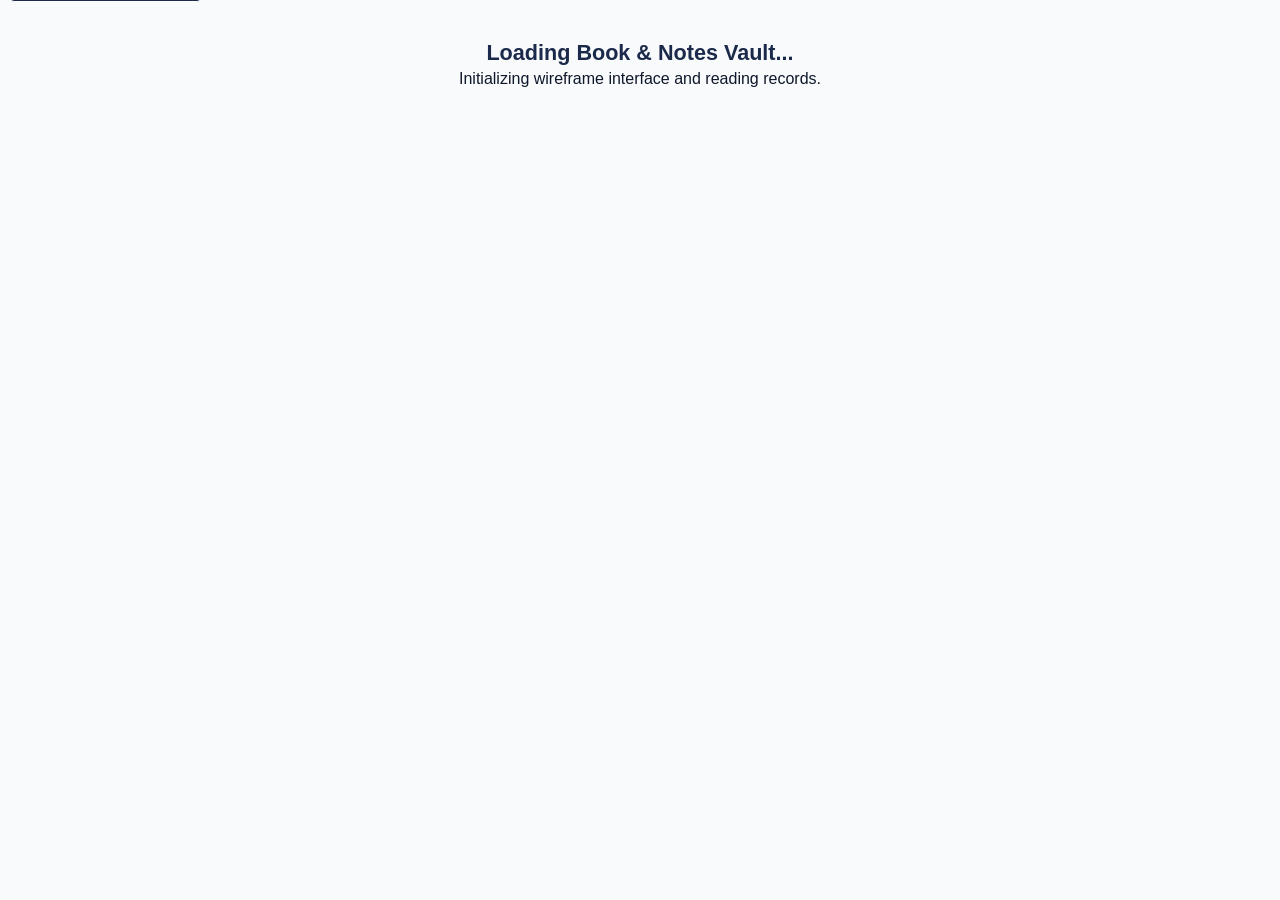
<file: index.html>
<!DOCTYPE html>
<html lang="en">
<head>
  <meta charset="UTF-8" />
  <meta name="viewport" content="width=device-width, initial-scale=1.0" />
  <meta name="description" content="Book & Notes Vault - A clean, hand-drawable wireframe and personal book library manager featuring live regex searching, reading targets, and responsive desktop and mobile perspectives." />
  <meta name="theme-color" content="#1b2a4a" />
  <title>Book & Notes Vault — Desktop & Mobile Wireframe UI</title>

  <!-- Favicon -->
  <link rel="icon" type="image/svg+xml" href="assets/book-icon.svg" />

  <!-- Google Fonts: Inter -->
  <link rel="preconnect" href="https://fonts.googleapis.com" />
  <link rel="preconnect" href="https://fonts.gstatic.com" crossorigin />
  <link href="https://fonts.googleapis.com/css2?family=Inter:wght@400;500;600;700;800&family=JetBrains+Mono:wght@400;600;700&display=swap" rel="stylesheet" />

  <!-- Stylesheets -->
  <link rel="stylesheet" href="styles/main.css" />
  <link rel="stylesheet" href="styles/components.css" />
  <link rel="stylesheet" href="styles/responsive.css" />
</head>
<body>
  <!-- Accessible Skip to Content Link -->
  <a href="#main-content" class="skip-link">Skip to main content</a>

  <!-- Application Mount Target -->
  <div id="app-root">
    <!-- Initial Loading Fallback -->
    <div style="padding: 40px; text-align: center; color: #1b2a4a; font-family: sans-serif;">
      <h2>Loading Book & Notes Vault...</h2>
      <p>Initializing wireframe interface and reading records.</p>
    </div>
  </div>

  <!-- Vanilla JavaScript Modules -->
  <script src="scripts/validators.js"></script>
  <script src="scripts/storage.js"></script>
  <script src="scripts/search.js"></script>
  <script src="scripts/state.js"></script>
  <script src="scripts/ui.js"></script>
  <script src="scripts/app.js"></script>
</body>
</html>
</file>
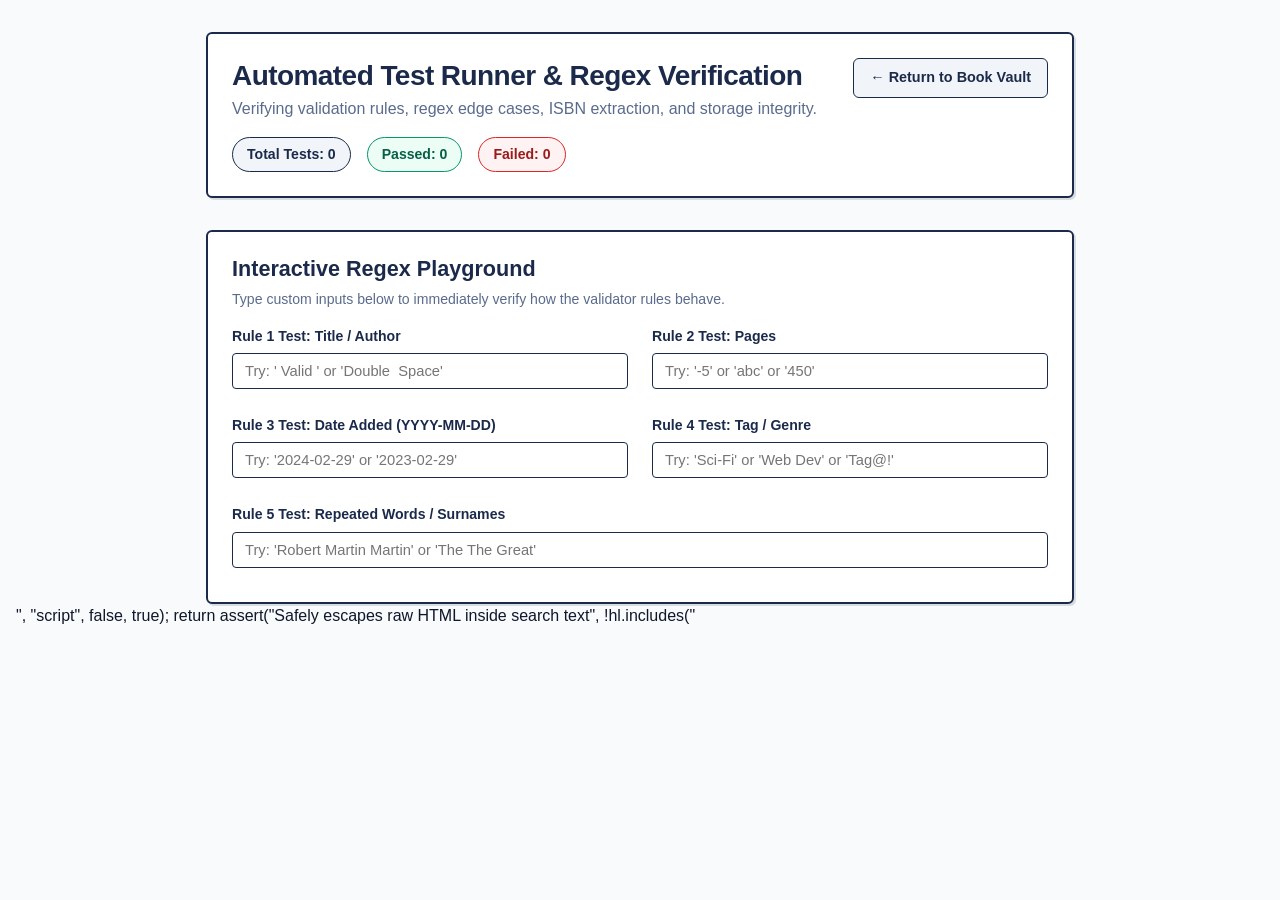
<file: tests.html>
<!DOCTYPE html>
<html lang="en">
<head>
  <meta charset="UTF-8" />
  <meta name="viewport" content="width=device-width, initial-scale=1.0" />
  <title>Validation & Regex Unit Tests — Book & Notes Vault</title>
  <link rel="stylesheet" href="styles/main.css" />
  <link rel="stylesheet" href="styles/components.css" />
  <style>
    body {
      background-color: var(--color-paper);
      padding: 32px 16px;
    }
    .test-suite-header {
      background: #ffffff;
      border: var(--border-thick) solid var(--color-navy);
      border-radius: var(--border-radius);
      padding: 24px;
      margin-bottom: 24px;
      box-shadow: var(--shadow-wire);
    }
    .test-summary-bar {
      display: flex;
      gap: 16px;
      margin-top: 16px;
      flex-wrap: wrap;
    }
    .test-badge {
      padding: 6px 14px;
      border: var(--border-width) solid var(--color-navy);
      border-radius: var(--border-radius-pill);
      font-weight: 700;
      font-size: 0.88rem;
    }
    .test-badge.passed {
      background: #ecfdf5;
      color: #065f46;
      border-color: #059669;
    }
    .test-badge.failed {
      background: #fef2f2;
      color: #991b1b;
      border-color: #dc2626;
    }
    .test-badge.total {
      background: var(--color-navy-soft-bg);
      color: var(--color-navy);
    }
    .test-group {
      background: #ffffff;
      border: var(--border-width) solid var(--color-navy);
      border-radius: var(--border-radius);
      margin-bottom: 20px;
      overflow: hidden;
      box-shadow: var(--shadow-wire-sm);
    }
    .test-group-title {
      background: var(--color-navy-soft-bg);
      padding: 12px 18px;
      font-size: 1.05rem;
      font-weight: 700;
      color: var(--color-navy);
      border-bottom: var(--border-width) solid var(--color-navy);
      display: flex;
      align-items: center;
      justify-content: space-between;
    }
    .test-list {
      list-style: none;
      padding: 0;
      margin: 0;
    }
    .test-item {
      padding: 10px 18px;
      border-bottom: 1px solid var(--color-navy-subtle);
      display: flex;
      align-items: center;
      justify-content: space-between;
      gap: 12px;
      font-size: 0.9rem;
    }
    .test-item:last-child {
      border-bottom: none;
    }
    .test-status-pill {
      font-size: 0.75rem;
      font-weight: 800;
      padding: 2px 8px;
      border-radius: var(--border-radius-pill);
      border: 1px solid;
      text-transform: uppercase;
    }
    .test-status-pill.pass {
      background: #ecfdf5;
      color: #065f46;
      border-color: #059669;
    }
    .test-status-pill.fail {
      background: #fef2f2;
      color: #991b1b;
      border-color: #dc2626;
    }
    .test-details {
      font-family: var(--font-mono);
      font-size: 0.8rem;
      color: var(--color-navy-muted);
    }
    .interactive-tester-box {
      background: #ffffff;
      border: var(--border-thick) solid var(--color-navy);
      border-radius: var(--border-radius);
      padding: 24px;
      margin-top: 32px;
      box-shadow: var(--shadow-wire);
    }
  </style>
</head>
<body>
  <div class="container" style="max-width: 900px;">
    <!-- Header -->
    <header class="test-suite-header">
      <div style="display: flex; justify-content: space-between; align-items: flex-start; flex-wrap: wrap; gap: 12px;">
        <div>
          <h1>Automated Test Runner & Regex Verification</h1>
          <p style="color: var(--color-navy-muted); margin-top: 4px;">
            Verifying validation rules, regex edge cases, ISBN extraction, and storage integrity.
          </p>
        </div>
        <a href="./index.html" class="btn btn-secondary">
          ← Return to Book Vault
        </a>
      </div>

      <div class="test-summary-bar">
        <div class="test-badge total" id="badge-total">Total Tests: 0</div>
        <div class="test-badge passed" id="badge-passed">Passed: 0</div>
        <div class="test-badge failed" id="badge-failed">Failed: 0</div>
      </div>
    </header>

    <!-- Test Output Container -->
    <div id="test-results-container"></div>

    <!-- Live Interactive Regex Validator Playground -->
    <section class="interactive-tester-box" aria-label="Interactive Regex Playground">
      <h2>Interactive Regex Playground</h2>
      <p style="font-size: 0.88rem; color: var(--color-navy-muted); margin: 6px 0 16px;">
        Type custom inputs below to immediately verify how the validator rules behave.
      </p>

      <div class="form-grid">
        <div class="form-field">
          <label for="play-title" class="form-label">Rule 1 Test: Title / Author</label>
          <input type="text" id="play-title" class="form-input" placeholder="Try: ' Valid ' or 'Double  Space'" />
          <div id="play-title-res" class="form-hint" style="margin-top: 4px;"></div>
        </div>

        <div class="form-field">
          <label for="play-pages" class="form-label">Rule 2 Test: Pages</label>
          <input type="text" id="play-pages" class="form-input" placeholder="Try: '-5' or 'abc' or '450'" />
          <div id="play-pages-res" class="form-hint" style="margin-top: 4px;"></div>
        </div>

        <div class="form-field">
          <label for="play-date" class="form-label">Rule 3 Test: Date Added (YYYY-MM-DD)</label>
          <input type="text" id="play-date" class="form-input" placeholder="Try: '2024-02-29' or '2023-02-29'" />
          <div id="play-date-res" class="form-hint" style="margin-top: 4px;"></div>
        </div>

        <div class="form-field">
          <label for="play-tag" class="form-label">Rule 4 Test: Tag / Genre</label>
          <input type="text" id="play-tag" class="form-input" placeholder="Try: 'Sci-Fi' or 'Web Dev' or 'Tag@!'" />
          <div id="play-tag-res" class="form-hint" style="margin-top: 4px;"></div>
        </div>

        <div class="form-field full-width">
          <label for="play-repeat" class="form-label">Rule 5 Test: Repeated Words / Surnames</label>
          <input type="text" id="play-repeat" class="form-input" placeholder="Try: 'Robert Martin Martin' or 'The The Great'" />
          <div id="play-repeat-res" class="form-hint" style="margin-top: 4px;"></div>
        </div>
      </div>
    </section>
  </div>

  <!-- Scripts to test -->
  <script src="scripts/validators.js"></script>
  <script src="scripts/storage.js"></script>
  <script src="scripts/search.js"></script>

  <script>
    document.addEventListener('DOMContentLoaded', () => {
      const resultsContainer = document.getElementById('test-results-container');
      let totalTests = 0;
      let passedTests = 0;
      let failedTests = 0;

      function assert(name, condition, details = '') {
        totalTests++;
        if (condition) {
          passedTests++;
          return { name, passed: true, details };
        } else {
          failedTests++;
          return { name, passed: false, details };
        }
      }

      const suites = [
        {
          title: "Rule 1: Title & Author (No leading/trailing or repeated spaces)",
          tests: [
            () => assert("Valid title: 'Clean Architecture'", Validators.validateTitle("Clean Architecture").valid),
            () => assert("Rejects leading space: ' Clean Architecture'", !Validators.validateTitle(" Clean Architecture").valid),
            () => assert("Rejects trailing space: 'Clean Architecture '", !Validators.validateTitle("Clean Architecture ").valid),
            () => assert("Rejects double spaces: 'Clean  Architecture'", !Validators.validateTitle("Clean  Architecture").valid),
            () => assert("Rejects single character: 'A'", !Validators.validateTitle("A").valid),
            () => assert("Rejects empty string: ''", !Validators.validateTitle("").valid),
            () => assert("Valid author: 'Robert Martin'", Validators.validateAuthor("Robert Martin").valid),
            () => assert("Rejects author with trailing space", !Validators.validateAuthor("Robert Martin ").valid)
          ]
        },
        {
          title: "Rule 2: Number of Pages (Valid non-negative integer > 0)",
          tests: [
            () => assert("Valid page count: 432", Validators.validatePages(432).valid),
            () => assert("Valid string page count: '350'", Validators.validatePages("350").valid),
            () => assert("Rejects negative pages: -5", !Validators.validatePages(-5).valid),
            () => assert("Rejects zero pages: 0", !Validators.validatePages(0).valid),
            () => assert("Rejects non-numeric string: 'four hundred'", !Validators.validatePages("four hundred").valid),
            () => assert("Rejects decimal pages: 12.5", !Validators.validatePages("12.5").valid)
          ]
        },
        {
          title: "Rule 3: Date Added (YYYY-MM-DD calendar verification)",
          tests: [
            () => assert("Valid standard date: '2026-10-12'", Validators.validateDate("2026-10-12").valid),
            () => assert("Valid leap day: '2024-02-29'", Validators.validateDate("2024-02-29").valid),
            () => assert("Rejects invalid leap day: '2023-02-29'", !Validators.validateDate("2023-02-29").valid),
            () => assert("Rejects day 31 in 30-day month: '2026-04-31'", !Validators.validateDate("2026-04-31").valid),
            () => assert("Rejects slash format: '2026/10/12'", !Validators.validateDate("2026/10/12").valid),
            () => assert("Rejects invalid month: '2026-13-01'", !Validators.validateDate("2026-13-01").valid)
          ]
        },
        {
          title: "Rule 4: Tags (Alphanumeric words with hyphens or spaces)",
          tests: [
            () => assert("Valid single tag: 'Productivity'", Validators.validateTag("Productivity").valid),
            () => assert("Valid hyphenated tag: 'UI-UX Design'", Validators.validateTag("UI-UX Design").valid),
            () => assert("Valid spaced tag: 'Software Engineering'", Validators.validateTag("Software Engineering").valid),
            () => assert("Rejects special characters: 'Tag@#$'", !Validators.validateTag("Tag@#$").valid),
            () => assert("Rejects trailing hyphen: 'Design-'", !Validators.validateTag("Design-").valid)
          ]
        },
        {
          title: "Rule 5: Advanced Regex (Repeated words & surnames detection)",
          tests: [
            () => assert("Detects repeated word: 'Martin Martin'", Validators.detectRepeatedWords("Martin Martin") !== null),
            () => assert("Detects repeated word: 'The The Great Gatsby'", Validators.detectRepeatedWords("The The Great Gatsby") !== null),
            () => assert("Passes clean title: 'The Great Gatsby'", Validators.detectRepeatedWords("The Great Gatsby") === null)
          ]
        },
        {
          title: "ISBN Extraction & Regex Helper",
          tests: [
            () => {
              const res = Validators.extractISBN("ISBN-13: 978-0-13-449416-6");
              return assert("Extracts valid ISBN-13", res.length === 1 && res[0].clean === "9780134494166");
            },
            () => {
              const res = Validators.extractISBN("Older edition: 0-13-449416-4");
              return assert("Extracts valid ISBN-10", res.length === 1 && res[0].clean === "0134494164");
            },
            () => {
              const res = Validators.extractISBN("No barcode numbers in this random paragraph.");
              return assert("Safely handles text without ISBN", res.length === 0);
            }
          ]
        },
        {
          title: "Search Engine & Safe Regex Compilation",
          tests: [
            () => {
              const comp = SearchEngine.compileRegex("Clean.*", true);
              return assert("Compiles valid regex without errors", comp.regex !== null && comp.error === null);
            },
            () => {
              const comp = SearchEngine.compileRegex("[invalid(regex", true);
              return assert("Safely catches invalid regex syntax without crash", comp.regex === null && comp.error !== null);
            },
            () => {
              const hl = SearchEngine.highlightText("Clean Code", "Clean", false, true);
              return assert("Wraps match in <mark class='regex-highlight'>", hl.includes("<mark class=\"regex-highlight\">Clean</mark>"));
            },
            () => {
              const hl = SearchEngine.highlightText("<script>alert(1)</script>", "script", false, true);
              return assert("Safely escapes raw HTML inside search text", !hl.includes("<script>") && hl.includes("&lt;"));
            }
          ]
        },
        {
          title: "Dashboard Statistics Calculations",
          tests: [
            () => {
              const sample = [
                { pages: 200, status: "Read", tag: "Tech", dateAdded: "2026-10-12" },
                { pages: 300, status: "Reading", tag: "Tech", dateAdded: "2026-10-10" }
              ];
              const stats = SearchEngine.calculateStatistics(sample, { readingTarget: 10, targetType: 'books' });
              return assert("Calculates total books and pages correctly", stats.totalBooks === 2 && stats.totalPages === 500 && stats.totalBooksRead === 1);
            }
          ]
        }
      ];

      // Run suites
      let suitesHtml = '';
      suites.forEach(suite => {
        const testResults = suite.tests.map(fn => fn());
        const groupPassed = testResults.every(r => r.passed);

        suitesHtml += `
          <div class="test-group">
            <div class="test-group-title">
              <span>${suite.title}</span>
              <span class="test-status-pill ${groupPassed ? 'pass' : 'fail'}">${groupPassed ? 'All Passed' : 'Failures'}</span>
            </div>
            <ul class="test-list">
              ${testResults.map(r => `
                <li class="test-item">
                  <span>${r.name}</span>
                  <span class="test-status-pill ${r.passed ? 'pass' : 'fail'}">${r.passed ? 'PASS' : 'FAIL'}</span>
                </li>
              `).join('')}
            </ul>
          </div>
        `;
      });

      resultsContainer.innerHTML = suitesHtml;
      document.getElementById('badge-total').textContent = `Total Tests: ${totalTests}`;
      document.getElementById('badge-passed').textContent = `Passed: ${passedTests}`;
      document.getElementById('badge-failed').textContent = `Failed: ${failedTests}`;

      // Interactive playground listeners
      const playTitle = document.getElementById('play-title');
      const playTitleRes = document.getElementById('play-title-res');
      playTitle.addEventListener('input', () => {
        const check = Validators.validateTitle(playTitle.value);
        playTitleRes.innerHTML = check.valid 
          ? '<span style="color:#059669;">✓ Valid title format</span>' 
          : `<span style="color:#dc2626;">✗ ${check.message}</span>`;
      });

      const playPages = document.getElementById('play-pages');
      const playPagesRes = document.getElementById('play-pages-res');
      playPages.addEventListener('input', () => {
        const check = Validators.validatePages(playPages.value);
        playPagesRes.innerHTML = check.valid 
          ? '<span style="color:#059669;">✓ Valid page integer</span>' 
          : `<span style="color:#dc2626;">✗ ${check.message}</span>`;
      });

      const playDate = document.getElementById('play-date');
      const playDateRes = document.getElementById('play-date-res');
      playDate.addEventListener('input', () => {
        const check = Validators.validateDate(playDate.value);
        playDateRes.innerHTML = check.valid 
          ? '<span style="color:#059669;">✓ Valid calendar date</span>' 
          : `<span style="color:#dc2626;">✗ ${check.message}</span>`;
      });

      const playTag = document.getElementById('play-tag');
      const playTagRes = document.getElementById('play-tag-res');
      playTag.addEventListener('input', () => {
        const check = Validators.validateTag(playTag.value);
        playTagRes.innerHTML = check.valid 
          ? '<span style="color:#059669;">✓ Valid tag format</span>' 
          : `<span style="color:#dc2626;">✗ ${check.message}</span>`;
      });

      const playRepeat = document.getElementById('play-repeat');
      const playRepeatRes = document.getElementById('play-repeat-res');
      playRepeat.addEventListener('input', () => {
        const warn = Validators.detectRepeatedWords(playRepeat.value);
        playRepeatRes.innerHTML = warn 
          ? `<span style="color:#d97706;">⚠️ ${warn}</span>` 
          : '<span style="color:#059669;">✓ No duplicated consecutive words detected</span>';
      });
    });
  </script>
</body>
</html>
</file>
<file: styles/main.css>
/* ==========================================================================
   main.css - Core Design Tokens, Typography, Resets & Hand-Drawable Wireframe Base
   Book & Notes Vault
   ========================================================================== */

:root {
  /* Navy Outline Wireframe Palette */
  --color-navy: #1b2a4a;
  --color-navy-dark: #0f172a;
  --color-navy-light: #2c3e66;
  --color-navy-muted: #5a6b8c;
  --color-navy-subtle: #e2e8f0;
  --color-navy-soft-bg: #f1f5f9;
  
  --color-bg: #ffffff;
  --color-paper: #f8fafc;
  --color-card-bg: #ffffff;
  
  /* Status Colors (Subtle & High Contrast Navy Outlined) */
  --status-read-bg: #ecfdf5;
  --status-read-border: #059669;
  --status-read-text: #065f46;

  --status-reading-bg: #eff6ff;
  --status-reading-border: #2563eb;
  --status-reading-text: #1e40af;

  --status-toread-bg: #fefce8;
  --status-toread-border: #d97706;
  --status-toread-text: #92400e;

  --color-danger-bg: #fef2f2;
  --color-danger-border: #dc2626;
  --color-danger-text: #991b1b;

  --color-highlight: #fef08a;
  --color-highlight-border: #ca8a04;

  /* Typography */
  --font-sans: -apple-system, BlinkMacSystemFont, "Segoe UI", Roboto, Helvetica, Arial, sans-serif;
  --font-mono: ui-monospace, SFMono-Regular, Menlo, Monaco, Consolas, "Liberation Mono", monospace;

  /* Wireframe Borders & Radii */
  --border-width: 1.5px;
  --border-thick: 2px;
  --border-radius: 6px;
  --border-radius-sm: 4px;
  --border-radius-pill: 9999px;

  /* Shadows (Minimal / Blueprint wireframe style) */
  --shadow-wire: 2px 2px 0px rgba(27, 42, 74, 0.15);
  --shadow-wire-sm: 1px 1px 0px rgba(27, 42, 74, 0.12);
  --shadow-wire-lg: 4px 4px 0px rgba(27, 42, 74, 0.2);

  /* Spacing */
  --space-xs: 4px;
  --space-sm: 8px;
  --space-md: 16px;
  --space-lg: 24px;
  --space-xl: 32px;
  --space-2xl: 48px;

  /* Transitions */
  --transition-fast: 0.15s ease;
  --transition-normal: 0.25s ease;
}

/* Base Reset & Box Sizing */
*, *::before, *::after {
  box-sizing: border-box;
  margin: 0;
  padding: 0;
}

html {
  font-size: 16px;
  scroll-behavior: smooth;
  background-color: var(--color-paper);
  color: var(--color-navy-dark);
}

body {
  font-family: var(--font-sans);
  line-height: 1.5;
  min-height: 100vh;
  display: flex;
  flex-direction: column;
  background-color: var(--color-paper);
  color: var(--color-navy-dark);
  -webkit-font-smoothing: antialiased;
}

/* Accessibility: Skip to Content */
.skip-link {
  position: absolute;
  top: -40px;
  left: 10px;
  background: var(--color-navy);
  color: #ffffff;
  padding: 8px 16px;
  font-weight: 600;
  border-radius: var(--border-radius-sm);
  z-index: 10000;
  text-decoration: none;
  transition: top var(--transition-fast);
  border: var(--border-width) solid #ffffff;
}

.skip-link:focus {
  top: 10px;
  outline: 3px solid #facc15;
}

/* Focus Indicator for keyboard accessibility */
:focus-visible {
  outline: 2.5px solid var(--color-navy);
  outline-offset: 2px;
}

/* Wireframe Sketch Mode (Hand-drawn student aesthetic toggle) */
body.sketch-mode {
  background-image: 
    linear-gradient(to right, rgba(27, 42, 74, 0.04) 1px, transparent 1px),
    linear-gradient(to bottom, rgba(27, 42, 74, 0.04) 1px, transparent 1px);
  background-size: 20px 20px;
}

body.sketch-mode .wire-box,
body.sketch-mode .book-card,
body.sketch-mode .stat-card,
body.sketch-mode .records-table,
body.sketch-mode .nav-btn,
body.sketch-mode .btn,
body.sketch-mode .form-input,
body.sketch-mode .form-select,
body.sketch-mode .sidebar-box {
  border-style: solid;
  border-width: 2px;
  box-shadow: 2px 3px 0px rgba(27, 42, 74, 0.25);
}

/* Perspective Banner & Toolbar */
.perspective-bar {
  background-color: #ffffff;
  border-bottom: var(--border-width) solid var(--color-navy);
  padding: 8px 16px;
  display: flex;
  align-items: center;
  justify-content: space-between;
  flex-wrap: wrap;
  gap: 10px;
  font-size: 0.85rem;
  z-index: 900;
}

.perspective-label {
  font-weight: 700;
  color: var(--color-navy);
  display: flex;
  align-items: center;
  gap: 6px;
}

.perspective-controls {
  display: flex;
  align-items: center;
  gap: 6px;
  flex-wrap: wrap;
}

.perspective-btn {
  background: transparent;
  border: var(--border-width) solid var(--color-navy);
  border-radius: var(--border-radius-sm);
  padding: 4px 10px;
  font-size: 0.8rem;
  font-weight: 600;
  color: var(--color-navy);
  cursor: pointer;
  display: inline-flex;
  align-items: center;
  gap: 5px;
  transition: all var(--transition-fast);
}

.perspective-btn:hover {
  background-color: var(--color-navy-soft-bg);
}

.perspective-btn.active {
  background-color: var(--color-navy);
  color: #ffffff;
}

.sketch-toggle-btn {
  background: transparent;
  border: var(--border-width) dashed var(--color-navy);
  border-radius: var(--border-radius-sm);
  padding: 4px 10px;
  font-size: 0.8rem;
  font-weight: 600;
  color: var(--color-navy);
  cursor: pointer;
}

.sketch-toggle-btn.active {
  background: var(--color-navy-dark);
  color: #ffffff;
  border-style: solid;
}

/* Typography Defaults */
h1, h2, h3, h4, h5, h6 {
  color: var(--color-navy);
  font-weight: 700;
  line-height: 1.25;
}

h1 {
  font-size: 1.75rem;
  letter-spacing: -0.02em;
}

h2 {
  font-size: 1.35rem;
}

h3 {
  font-size: 1.1rem;
}

p {
  color: var(--color-navy-dark);
}

a {
  color: var(--color-navy);
  text-decoration: underline;
}

a:hover {
  color: var(--color-navy-light);
}

button {
  font-family: inherit;
  cursor: pointer;
}

/* Utility Containers */
.container {
  width: 100%;
  max-width: 1200px;
  margin: 0 auto;
  padding: 0 var(--space-md);
}

.visually-hidden {
  position: absolute;
  width: 1px;
  height: 1px;
  margin: -1px;
  padding: 0;
  overflow: hidden;
  clip: rect(0, 0, 0, 0);
  border: 0;
}

/* Simple Wireframe Icons (SVG inline helpers) */
.icon {
  width: 18px;
  height: 18px;
  stroke: currentColor;
  stroke-width: 2;
  stroke-linecap: round;
  stroke-linejoin: round;
  fill: none;
  display: inline-block;
  vertical-align: middle;
}

.icon-lg {
  width: 24px;
  height: 24px;
}

.icon-sm {
  width: 14px;
  height: 14px;
}

/* App Header */
.app-header {
  background-color: var(--color-bg);
  border-bottom: var(--border-width) solid var(--color-navy);
  position: sticky;
  top: 0;
  z-index: 800;
}

.header-inner {
  display: flex;
  align-items: center;
  justify-content: space-between;
  height: 60px;
  gap: var(--space-md);
}

.brand-wrapper {
  display: flex;
  align-items: center;
  gap: 10px;
  text-decoration: none;
  color: var(--color-navy);
}

.brand-icon-box {
  width: 36px;
  height: 36px;
  border: var(--border-width) solid var(--color-navy);
  border-radius: var(--border-radius-sm);
  display: flex;
  align-items: center;
  justify-content: center;
  background-color: var(--color-navy-soft-bg);
}

.brand-title {
  font-size: 1.15rem;
  font-weight: 800;
  letter-spacing: -0.01em;
  color: var(--color-navy);
}

.brand-subtitle-badge {
  font-size: 0.65rem;
  text-transform: uppercase;
  letter-spacing: 0.05em;
  padding: 2px 6px;
  border: 1px solid var(--color-navy);
  border-radius: var(--border-radius-pill);
  margin-left: 6px;
  font-weight: 700;
  background: var(--color-paper);
}

/* Navigation - Desktop */
.desktop-nav {
  display: flex;
  align-items: center;
  gap: 8px;
}

.nav-link {
  display: inline-flex;
  align-items: center;
  gap: 6px;
  padding: 7px 14px;
  border: var(--border-width) solid transparent;
  border-radius: var(--border-radius);
  color: var(--color-navy);
  text-decoration: none;
  font-size: 0.9rem;
  font-weight: 600;
  transition: all var(--transition-fast);
}

.nav-link:hover {
  background-color: var(--color-navy-soft-bg);
  border-color: var(--color-navy);
}

.nav-link.active {
  background-color: var(--color-navy);
  color: #ffffff;
  border-color: var(--color-navy);
}

.nav-link.active .icon {
  stroke: #ffffff;
}

/* Mobile Hamburger Menu Button */
.mobile-menu-toggle {
  display: none;
  background: transparent;
  border: var(--border-width) solid var(--color-navy);
  border-radius: var(--border-radius-sm);
  padding: 6px 10px;
  color: var(--color-navy);
  cursor: pointer;
}

/* Mobile Dropdown Navigation Drawer */
.mobile-nav-drawer {
  display: none;
  background-color: #ffffff;
  border-bottom: var(--border-thick) solid var(--color-navy);
  padding: 12px 16px;
  flex-direction: column;
  gap: 8px;
}

.mobile-nav-drawer.open {
  display: flex;
}

.mobile-nav-link {
  display: flex;
  align-items: center;
  gap: 10px;
  padding: 10px 14px;
  border: var(--border-width) solid var(--color-navy-subtle);
  border-radius: var(--border-radius);
  text-decoration: none;
  color: var(--color-navy);
  font-weight: 600;
  font-size: 0.95rem;
}

.mobile-nav-link.active {
  background-color: var(--color-navy);
  color: #ffffff;
  border-color: var(--color-navy);
}

/* Bottom Navigation for Mobile */
.mobile-bottom-nav {
  display: none;
  position: fixed;
  bottom: 0;
  left: 0;
  right: 0;
  background-color: #ffffff;
  border-top: var(--border-thick) solid var(--color-navy);
  z-index: 850;
  padding: 6px 0 max(6px, env(safe-area-inset-bottom));
  justify-content: space-around;
  align-items: center;
}

.mobile-bottom-item {
  display: flex;
  flex-direction: column;
  align-items: center;
  justify-content: center;
  gap: 3px;
  padding: 4px 10px;
  text-decoration: none;
  color: var(--color-navy-muted);
  font-size: 0.72rem;
  font-weight: 600;
  border-radius: var(--border-radius-sm);
  flex: 1;
}

.mobile-bottom-item.active {
  color: var(--color-navy);
  font-weight: 800;
}

.mobile-bottom-item.active .icon {
  stroke: var(--color-navy);
  stroke-width: 2.5;
}

/* Main Content Area */
#main-content {
  flex: 1;
  padding: var(--space-lg) 0;
}

/* Footer */
.app-footer {
  background-color: #ffffff;
  border-top: var(--border-width) solid var(--color-navy);
  padding: 16px 0;
  font-size: 0.85rem;
  color: var(--color-navy-muted);
  text-align: center;
  margin-top: auto;
}

.footer-inner {
  display: flex;
  align-items: center;
  justify-content: space-between;
  flex-wrap: wrap;
  gap: 10px;
}
</file>
<file: styles/components.css>
/* ==========================================================================
   components.css - Reusable UI Components, Cards, Forms, Modals & Controls
   Book & Notes Vault
   ========================================================================== */

/* Buttons */
.btn {
  display: inline-flex;
  align-items: center;
  justify-content: center;
  gap: 8px;
  padding: 8px 16px;
  font-size: 0.9rem;
  font-weight: 600;
  border-radius: var(--border-radius);
  border: var(--border-width) solid var(--color-navy);
  background-color: #ffffff;
  color: var(--color-navy);
  text-decoration: none;
  cursor: pointer;
  transition: all var(--transition-fast);
  white-space: nowrap;
}

.btn:hover {
  background-color: var(--color-navy-soft-bg);
}

.btn-primary {
  background-color: var(--color-navy);
  color: #ffffff;
  border-color: var(--color-navy);
}

.btn-primary:hover {
  background-color: var(--color-navy-dark);
}

.btn-primary .icon {
  stroke: #ffffff;
}

.btn-secondary {
  background-color: var(--color-navy-soft-bg);
  color: var(--color-navy);
  border-color: var(--color-navy);
}

.btn-secondary:hover {
  background-color: var(--color-navy-subtle);
}

.btn-outline {
  background-color: transparent;
  color: var(--color-navy);
}

.btn-danger {
  background-color: #ffffff;
  color: var(--color-danger-border);
  border-color: var(--color-danger-border);
}

.btn-danger:hover {
  background-color: var(--color-danger-bg);
}

.btn-sm {
  padding: 5px 10px;
  font-size: 0.8rem;
}

.btn-icon {
  padding: 6px;
  border-radius: var(--border-radius-sm);
}

/* Wireframe Base Box */
.wire-box {
  background-color: var(--color-card-bg);
  border: var(--border-width) solid var(--color-navy);
  border-radius: var(--border-radius);
  padding: var(--space-md);
  box-shadow: var(--shadow-wire-sm);
}

/* Page Header Box */
.page-header-box {
  display: flex;
  align-items: center;
  justify-content: space-between;
  flex-wrap: wrap;
  gap: var(--space-md);
  margin-bottom: var(--space-lg);
  padding-bottom: var(--space-sm);
  border-bottom: var(--border-width) solid var(--color-navy-subtle);
}

.page-title-group {
  display: flex;
  flex-direction: column;
  gap: 4px;
}

.page-subtitle {
  font-size: 0.9rem;
  color: var(--color-navy-muted);
}

/* Section Headings */
.section-title {
  font-size: 1.15rem;
  font-weight: 700;
  color: var(--color-navy);
  display: flex;
  align-items: center;
  gap: 8px;
  margin-bottom: var(--space-md);
}

/* Reading Goal Section */
.reading-goal-box {
  background-color: #ffffff;
  border: var(--border-width) solid var(--color-navy);
  border-radius: var(--border-radius);
  padding: var(--space-md) var(--space-lg);
  margin-bottom: var(--space-lg);
  box-shadow: var(--shadow-wire-sm);
}

.goal-header {
  display: flex;
  align-items: center;
  justify-content: space-between;
  flex-wrap: wrap;
  gap: 8px;
  margin-bottom: 10px;
}

.goal-title {
  font-size: 1rem;
  font-weight: 700;
  color: var(--color-navy);
  display: flex;
  align-items: center;
  gap: 6px;
}

.goal-count-badge {
  font-family: var(--font-mono);
  font-weight: 800;
  font-size: 1.1rem;
  color: var(--color-navy);
  background: var(--color-navy-soft-bg);
  padding: 3px 10px;
  border: var(--border-width) solid var(--color-navy);
  border-radius: var(--border-radius-pill);
}

.progress-track {
  width: 100%;
  height: 18px;
  background-color: var(--color-navy-soft-bg);
  border: var(--border-width) solid var(--color-navy);
  border-radius: var(--border-radius-pill);
  overflow: hidden;
  position: relative;
  margin-bottom: 8px;
}

.progress-fill {
  height: 100%;
  background-color: var(--color-navy);
  transition: width 0.4s ease;
  min-width: 2px;
}

.goal-meta {
  display: flex;
  align-items: center;
  justify-content: space-between;
  font-size: 0.85rem;
  color: var(--color-navy-muted);
  flex-wrap: wrap;
  gap: 6px;
}

.goal-status-text {
  font-weight: 600;
  color: var(--color-navy);
}

/* Statistics Grid */
.stats-primary-grid {
  display: grid;
  grid-template-columns: repeat(3, 1fr);
  gap: var(--space-md);
  margin-bottom: var(--space-lg);
}

.stat-card {
  background-color: #ffffff;
  border: var(--border-width) solid var(--color-navy);
  border-radius: var(--border-radius);
  padding: var(--space-md);
  display: flex;
  flex-direction: column;
  gap: 6px;
  box-shadow: var(--shadow-wire-sm);
  transition: transform var(--transition-fast);
}

.stat-card:hover {
  transform: translateY(-2px);
}

.stat-label {
  font-size: 0.82rem;
  font-weight: 600;
  color: var(--color-navy-muted);
  text-transform: uppercase;
  letter-spacing: 0.04em;
  display: flex;
  align-items: center;
  gap: 6px;
}

.stat-value {
  font-size: 1.85rem;
  font-weight: 800;
  font-family: var(--font-mono);
  color: var(--color-navy);
  line-height: 1.1;
}

.stat-caption {
  font-size: 0.78rem;
  color: var(--color-navy-muted);
}

/* Extended Mini Stats Bar */
.stats-secondary-grid {
  display: grid;
  grid-template-columns: repeat(auto-fit, minmax(180px, 1fr));
  gap: 12px;
  margin-bottom: var(--space-lg);
}

.stat-mini-pill {
  background: var(--color-card-bg);
  border: var(--border-width) solid var(--color-navy);
  border-radius: var(--border-radius);
  padding: 8px 12px;
  display: flex;
  align-items: center;
  justify-content: space-between;
  font-size: 0.82rem;
}

.stat-mini-pill .pill-label {
  color: var(--color-navy-muted);
  font-weight: 600;
}

.stat-mini-pill .pill-val {
  font-weight: 800;
  font-family: var(--font-mono);
  color: var(--color-navy);
}

/* Search Bar with Regex Controls */
.search-controls-wrapper {
  background-color: #ffffff;
  border: var(--border-width) solid var(--color-navy);
  border-radius: var(--border-radius);
  padding: 12px 16px;
  margin-bottom: var(--space-lg);
  display: flex;
  flex-direction: column;
  gap: 10px;
  box-shadow: var(--shadow-wire-sm);
}

.search-input-row {
  display: flex;
  align-items: center;
  gap: 10px;
  flex-wrap: wrap;
}

.search-field-container {
  flex: 1;
  min-width: 240px;
  position: relative;
  display: flex;
  align-items: center;
}

.search-field-container .search-icon {
  position: absolute;
  left: 12px;
  color: var(--color-navy-muted);
  pointer-events: none;
}

.search-input {
  width: 100%;
  padding: 9px 12px 9px 38px;
  border: var(--border-width) solid var(--color-navy);
  border-radius: var(--border-radius-sm);
  font-size: 0.95rem;
  font-family: inherit;
  color: var(--color-navy-dark);
  background-color: #ffffff;
}

.search-input:focus {
  outline: 2px solid var(--color-navy);
  background-color: #ffffff;
}

.search-actions-group {
  display: flex;
  align-items: center;
  gap: 8px;
  flex-wrap: wrap;
}

.regex-toggle-label {
  display: inline-flex;
  align-items: center;
  gap: 6px;
  padding: 6px 12px;
  border: var(--border-width) solid var(--color-navy);
  border-radius: var(--border-radius-sm);
  background: var(--color-navy-soft-bg);
  cursor: pointer;
  font-size: 0.85rem;
  font-weight: 700;
  color: var(--color-navy);
  user-select: none;
}

.regex-toggle-label:hover {
  background: var(--color-navy-subtle);
}

.regex-toggle-label input[type="checkbox"] {
  width: 16px;
  height: 16px;
  accent-color: var(--color-navy);
  cursor: pointer;
}

.search-meta-row {
  display: flex;
  align-items: center;
  justify-content: space-between;
  flex-wrap: wrap;
  gap: 8px;
  font-size: 0.8rem;
}

.search-flags {
  display: flex;
  align-items: center;
  gap: 12px;
}

.search-flag-item {
  display: inline-flex;
  align-items: center;
  gap: 4px;
  cursor: pointer;
  color: var(--color-navy);
  font-weight: 500;
}

.search-flag-item input[type="checkbox"] {
  accent-color: var(--color-navy);
}

.regex-error-banner {
  display: none;
  background-color: var(--color-danger-bg);
  border: var(--border-width) solid var(--color-danger-border);
  color: var(--color-danger-text);
  padding: 6px 12px;
  border-radius: var(--border-radius-sm);
  font-size: 0.82rem;
  font-family: var(--font-mono);
  margin-top: 4px;
}

.regex-error-banner.visible {
  display: block;
}

/* Dashboard Two-Column Layout (Sidebar + Books Grid) */
.dashboard-layout {
  display: grid;
  grid-template-columns: 240px 1fr;
  gap: var(--space-lg);
  align-items: start;
}

/* Sidebar Filters */
.sidebar-box {
  background-color: #ffffff;
  border: var(--border-width) solid var(--color-navy);
  border-radius: var(--border-radius);
  padding: var(--space-md);
  box-shadow: var(--shadow-wire-sm);
  position: sticky;
  top: 76px;
}

.filter-group {
  margin-bottom: var(--space-md);
  padding-bottom: var(--space-md);
  border-bottom: 1px dashed var(--color-navy-subtle);
}

.filter-group:last-child {
  border-bottom: none;
  margin-bottom: 0;
  padding-bottom: 0;
}

.filter-title {
  font-size: 0.85rem;
  font-weight: 700;
  text-transform: uppercase;
  letter-spacing: 0.04em;
  color: var(--color-navy);
  margin-bottom: 8px;
  display: flex;
  align-items: center;
  gap: 6px;
}

.filter-options-list {
  display: flex;
  flex-direction: column;
  gap: 5px;
}

.filter-chip {
  display: flex;
  align-items: center;
  justify-content: space-between;
  padding: 5px 8px;
  border-radius: var(--border-radius-sm);
  font-size: 0.82rem;
  color: var(--color-navy);
  cursor: pointer;
  background: transparent;
  border: 1px solid transparent;
  transition: all var(--transition-fast);
}

.filter-chip:hover {
  background-color: var(--color-navy-soft-bg);
}

.filter-chip.active {
  background-color: var(--color-navy);
  color: #ffffff;
  font-weight: 600;
}

.filter-chip.active .chip-count {
  background-color: #ffffff;
  color: var(--color-navy);
}

.chip-count {
  font-size: 0.72rem;
  background-color: var(--color-navy-soft-bg);
  padding: 1px 6px;
  border-radius: var(--border-radius-pill);
  font-weight: 700;
}

/* Books Grid */
.books-grid {
  display: grid;
  grid-template-columns: repeat(auto-fill, minmax(240px, 1fr));
  gap: var(--space-md);
}

/* Book Card */
.book-card {
  background-color: #ffffff;
  border: var(--border-width) solid var(--color-navy);
  border-radius: var(--border-radius);
  overflow: hidden;
  display: flex;
  flex-direction: column;
  box-shadow: var(--shadow-wire-sm);
  transition: transform var(--transition-fast), box-shadow var(--transition-fast);
}

.book-card:hover {
  transform: translateY(-2px);
  box-shadow: var(--shadow-wire);
}

.book-cover-placeholder {
  height: 120px;
  background-color: var(--color-navy-soft-bg);
  border-bottom: var(--border-width) solid var(--color-navy);
  display: flex;
  flex-direction: column;
  align-items: center;
  justify-content: center;
  gap: 6px;
  padding: var(--space-sm);
  text-align: center;
  position: relative;
}

.cover-badge-tag {
  position: absolute;
  top: 8px;
  left: 8px;
  font-size: 0.68rem;
  font-weight: 700;
  padding: 2px 6px;
  border: 1px solid var(--color-navy);
  background: #ffffff;
  border-radius: var(--border-radius-pill);
  color: var(--color-navy);
}

.cover-book-icon {
  width: 32px;
  height: 32px;
  color: var(--color-navy);
  stroke: var(--color-navy);
}

.cover-art-text {
  font-size: 0.72rem;
  font-weight: 600;
  color: var(--color-navy-muted);
  text-transform: uppercase;
  letter-spacing: 0.05em;
}

.book-card-body {
  padding: var(--space-md);
  display: flex;
  flex-direction: column;
  gap: 8px;
  flex: 1;
}

.book-title {
  font-size: 1.05rem;
  font-weight: 700;
  color: var(--color-navy);
  line-height: 1.3;
}

.book-author {
  font-size: 0.85rem;
  color: var(--color-navy-muted);
  font-weight: 500;
}

.book-meta-row {
  display: flex;
  align-items: center;
  justify-content: space-between;
  margin-top: auto;
  padding-top: 8px;
  border-top: 1px dashed var(--color-navy-subtle);
  font-size: 0.82rem;
}

.book-pages-badge {
  font-family: var(--font-mono);
  font-weight: 600;
  color: var(--color-navy);
}

/* Status Badges */
.status-badge {
  display: inline-flex;
  align-items: center;
  gap: 4px;
  padding: 2px 8px;
  border-radius: var(--border-radius-pill);
  font-size: 0.72rem;
  font-weight: 700;
  text-transform: uppercase;
  letter-spacing: 0.03em;
  border: 1px solid;
}

.status-badge.read {
  background-color: var(--status-read-bg);
  border-color: var(--status-read-border);
  color: var(--status-read-text);
}

.status-badge.reading {
  background-color: var(--status-reading-bg);
  border-color: var(--status-reading-border);
  color: var(--status-reading-text);
}

.status-badge.toread {
  background-color: var(--status-toread-bg);
  border-color: var(--status-toread-border);
  color: var(--status-toread-text);
}

.book-card-actions {
  display: flex;
  align-items: center;
  gap: 6px;
  padding: 8px var(--space-md);
  background-color: var(--color-paper);
  border-top: var(--border-width) solid var(--color-navy-subtle);
}

/* Catalog Page: Sorting & Filter Bar */
.catalog-controls-bar {
  display: flex;
  align-items: center;
  justify-content: space-between;
  flex-wrap: wrap;
  gap: 12px;
  margin-bottom: var(--space-md);
  padding: 10px 16px;
  background: #ffffff;
  border: var(--border-width) solid var(--color-navy);
  border-radius: var(--border-radius);
  box-shadow: var(--shadow-wire-sm);
}

.sorting-group {
  display: flex;
  align-items: center;
  gap: 8px;
  flex-wrap: wrap;
}

.control-label {
  font-size: 0.82rem;
  font-weight: 700;
  color: var(--color-navy);
}

.control-select {
  padding: 6px 10px;
  border: var(--border-width) solid var(--color-navy);
  border-radius: var(--border-radius-sm);
  background-color: #ffffff;
  font-size: 0.85rem;
  color: var(--color-navy);
  font-weight: 500;
  cursor: pointer;
}

/* Catalog Desktop Records Table */
.records-table-container {
  width: 100%;
  overflow-x: auto;
  border: var(--border-width) solid var(--color-navy);
  border-radius: var(--border-radius);
  background: #ffffff;
  box-shadow: var(--shadow-wire-sm);
  margin-bottom: var(--space-lg);
}

.records-table {
  width: 100%;
  border-collapse: collapse;
  text-align: left;
  font-size: 0.88rem;
}

.records-table th {
  background-color: var(--color-navy-soft-bg);
  color: var(--color-navy);
  font-weight: 700;
  padding: 12px 14px;
  border-bottom: var(--border-width) solid var(--color-navy);
  white-space: nowrap;
}

.records-table td {
  padding: 12px 14px;
  border-bottom: 1px solid var(--color-navy-subtle);
  color: var(--color-navy-dark);
  vertical-align: middle;
}

.records-table tbody tr:hover {
  background-color: #f8fafc;
}

.records-table tbody tr:last-child td {
  border-bottom: none;
}

.table-actions {
  display: flex;
  align-items: center;
  gap: 6px;
}

/* Catalog Mobile Stacked Cards */
.catalog-mobile-list {
  display: none;
  flex-direction: column;
  gap: 12px;
  margin-bottom: var(--space-lg);
}

.catalog-mobile-card {
  background-color: #ffffff;
  border: var(--border-width) solid var(--color-navy);
  border-radius: var(--border-radius);
  padding: 14px;
  box-shadow: var(--shadow-wire-sm);
  display: flex;
  flex-direction: column;
  gap: 8px;
}

.catalog-mobile-header {
  display: flex;
  align-items: flex-start;
  justify-content: space-between;
  gap: 8px;
}

.catalog-mobile-title {
  font-size: 1rem;
  font-weight: 700;
  color: var(--color-navy);
}

.catalog-mobile-author {
  font-size: 0.85rem;
  color: var(--color-navy-muted);
}

.catalog-mobile-details {
  display: flex;
  align-items: center;
  flex-wrap: wrap;
  gap: 10px;
  font-size: 0.82rem;
  color: var(--color-navy-dark);
  margin: 4px 0;
}

.catalog-mobile-actions {
  display: flex;
  align-items: center;
  gap: 8px;
  padding-top: 8px;
  border-top: 1px dashed var(--color-navy-subtle);
}

/* Forms: Add / Edit Book */
.form-container-box {
  background-color: #ffffff;
  border: var(--border-width) solid var(--color-navy);
  border-radius: var(--border-radius);
  padding: var(--space-xl);
  max-width: 820px;
  margin: 0 auto;
  box-shadow: var(--shadow-wire-sm);
}

.form-grid {
  display: grid;
  grid-template-columns: 1fr 1fr;
  gap: var(--space-md) var(--space-lg);
}

.form-field {
  display: flex;
  flex-direction: column;
  gap: 6px;
}

.form-field.full-width {
  grid-column: 1 / -1;
}

.form-label {
  font-size: 0.88rem;
  font-weight: 700;
  color: var(--color-navy);
  display: flex;
  align-items: center;
  justify-content: space-between;
}

.form-required-mark {
  color: var(--color-danger-border);
  margin-left: 2px;
}

.form-input,
.form-select,
.form-textarea {
  width: 100%;
  padding: 9px 12px;
  border: var(--border-width) solid var(--color-navy);
  border-radius: var(--border-radius-sm);
  background-color: #ffffff;
  color: var(--color-navy-dark);
  font-family: inherit;
  font-size: 0.92rem;
  transition: border-color var(--transition-fast), box-shadow var(--transition-fast);
}

.form-input:focus,
.form-select:focus,
.form-textarea:focus {
  outline: 2px solid var(--color-navy);
}

.form-input.is-invalid,
.form-select.is-invalid,
.form-textarea.is-invalid {
  border-color: var(--color-danger-border);
  background-color: var(--color-danger-bg);
}

.form-error-msg {
  display: none;
  font-size: 0.78rem;
  color: var(--color-danger-text);
  font-weight: 600;
}

.form-error-msg.visible {
  display: flex;
  align-items: center;
  gap: 4px;
}

.form-hint {
  font-size: 0.75rem;
  color: var(--color-navy-muted);
}

.form-warning-badge {
  display: none;
  background: #fffbeb;
  border: 1px solid #f59e0b;
  color: #92400e;
  padding: 4px 8px;
  border-radius: var(--border-radius-sm);
  font-size: 0.75rem;
  font-weight: 600;
  margin-top: 4px;
}

.form-warning-badge.visible {
  display: block;
}

.form-actions-row {
  display: flex;
  align-items: center;
  justify-content: flex-end;
  gap: 12px;
  margin-top: var(--space-lg);
  padding-top: var(--space-md);
  border-top: var(--border-width) solid var(--color-navy-subtle);
}

/* Settings and About Page Layout */
.settings-about-layout {
  display: grid;
  grid-template-columns: 1fr 1fr;
  gap: var(--space-xl);
  align-items: start;
}

.settings-card,
.about-card {
  background: #ffffff;
  border: var(--border-width) solid var(--color-navy);
  border-radius: var(--border-radius);
  padding: var(--space-lg);
  box-shadow: var(--shadow-wire-sm);
  display: flex;
  flex-direction: column;
  gap: var(--space-md);
}

.settings-group {
  display: flex;
  flex-direction: column;
  gap: 8px;
  padding-bottom: var(--space-md);
  border-bottom: 1px dashed var(--color-navy-subtle);
}

.settings-group:last-child {
  border-bottom: none;
  padding-bottom: 0;
}

.data-actions-row {
  display: flex;
  align-items: center;
  flex-wrap: wrap;
  gap: 8px;
  margin-top: 4px;
}

.contact-links-list {
  display: flex;
  flex-direction: column;
  gap: 10px;
  margin-top: 8px;
}

.contact-link-item {
  display: inline-flex;
  align-items: center;
  gap: 8px;
  padding: 8px 12px;
  border: var(--border-width) solid var(--color-navy);
  border-radius: var(--border-radius-sm);
  background: var(--color-navy-soft-bg);
  color: var(--color-navy);
  font-weight: 600;
  text-decoration: none;
  font-size: 0.88rem;
  transition: all var(--transition-fast);
}

.contact-link-item:hover {
  background: var(--color-navy);
  color: #ffffff;
}

.contact-link-item:hover .icon {
  stroke: #ffffff;
}

/* Modals & Dialogs */
.modal-backdrop {
  position: fixed;
  inset: 0;
  background: rgba(15, 23, 42, 0.6);
  display: none;
  align-items: center;
  justify-content: center;
  z-index: 1000;
  padding: var(--space-md);
}

.modal-backdrop.open {
  display: flex;
}

.modal-window {
  background: #ffffff;
  border: var(--border-thick) solid var(--color-navy);
  border-radius: var(--border-radius);
  width: 100%;
  max-width: 520px;
  box-shadow: var(--shadow-wire-lg);
  overflow: hidden;
  animation: modalPop 0.2s ease;
}

@keyframes modalPop {
  from {
    transform: scale(0.96);
    opacity: 0;
  }
  to {
    transform: scale(1);
    opacity: 1;
  }
}

.modal-header {
  padding: 14px 18px;
  border-bottom: var(--border-width) solid var(--color-navy);
  display: flex;
  align-items: center;
  justify-content: space-between;
  background: var(--color-navy-soft-bg);
}

.modal-title {
  font-size: 1.1rem;
  font-weight: 700;
  color: var(--color-navy);
}

.modal-body {
  padding: var(--space-lg);
  font-size: 0.92rem;
  color: var(--color-navy-dark);
  line-height: 1.5;
  display: flex;
  flex-direction: column;
  gap: 12px;
}

.modal-footer {
  padding: 12px 18px;
  border-top: var(--border-width) solid var(--color-navy-subtle);
  display: flex;
  align-items: center;
  justify-content: flex-end;
  gap: 10px;
  background: var(--color-paper);
}

/* Toast Notifications */
.toast-container {
  position: fixed;
  bottom: 24px;
  right: 24px;
  z-index: 2000;
  display: flex;
  flex-direction: column;
  gap: 8px;
  pointer-events: none;
}

.toast {
  background: #ffffff;
  border: var(--border-width) solid var(--color-navy);
  border-radius: var(--border-radius);
  padding: 10px 16px;
  color: var(--color-navy-dark);
  box-shadow: var(--shadow-wire);
  font-size: 0.88rem;
  font-weight: 600;
  display: flex;
  align-items: center;
  gap: 8px;
  pointer-events: auto;
  animation: slideIn 0.2s ease;
}

.toast.toast-success {
  border-left: 5px solid var(--status-read-border);
}

.toast.toast-error {
  border-left: 5px solid var(--color-danger-border);
}

@keyframes slideIn {
  from {
    transform: translateY(10px);
    opacity: 0;
  }
  to {
    transform: translateY(0);
    opacity: 1;
  }
}

/* Regex Search Highlight */
.regex-highlight {
  background-color: var(--color-highlight);
  color: var(--color-navy-dark);
  font-weight: 700;
  padding: 1px 3px;
  border-radius: 2px;
  border-bottom: 1.5px solid var(--color-highlight-border);
}

/* Empty State Box */
.empty-state-box {
  background: #ffffff;
  border: var(--border-width) dashed var(--color-navy);
  border-radius: var(--border-radius);
  padding: var(--space-2xl) var(--space-lg);
  text-align: center;
  display: flex;
  flex-direction: column;
  align-items: center;
  gap: 12px;
}

.empty-state-icon {
  width: 48px;
  height: 48px;
  color: var(--color-navy-muted);
}
</file>
<file: styles/responsive.css>
/* ==========================================================================
   responsive.css - Breakpoints (360px, 768px, 1024px) & Perspective Simulators
   Book & Notes Vault
   ========================================================================== */

/* --------------------------------------------------------------------------
   Breakpoints: Tablet & Below (<= 1024px)
   -------------------------------------------------------------------------- */
@media (max-width: 1024px) {
  .dashboard-layout {
    grid-template-columns: 200px 1fr;
    gap: var(--space-md);
  }

  .books-grid {
    grid-template-columns: repeat(auto-fill, minmax(210px, 1fr));
  }

  .settings-about-layout {
    gap: var(--space-lg);
  }
}

/* --------------------------------------------------------------------------
   Breakpoints: Mobile & Small Tablet (<= 768px)
   -------------------------------------------------------------------------- */
@media (max-width: 768px) {
  /* Body padding for fixed bottom nav */
  body {
    padding-bottom: 70px;
  }

  /* Header adjustments */
  .desktop-nav {
    display: none;
  }

  .mobile-menu-toggle {
    display: inline-flex;
  }

  .mobile-bottom-nav {
    display: flex;
  }

  /* Dashboard Mobile View */
  .dashboard-layout {
    grid-template-columns: 1fr;
  }

  .sidebar-box {
    position: static;
    margin-bottom: var(--space-md);
  }

  .filter-options-list {
    flex-direction: row;
    flex-wrap: wrap;
  }

  .stats-primary-grid {
    grid-template-columns: 1fr;
    gap: 12px;
  }

  .books-grid {
    grid-template-columns: 1fr;
  }

  /* Catalog Mobile View */
  .records-table-container {
    display: none;
  }

  .catalog-mobile-list {
    display: flex;
  }

  .catalog-controls-bar {
    flex-direction: column;
    align-items: stretch;
  }

  .sorting-group {
    justify-content: space-between;
  }

  /* Form Mobile View */
  .form-container-box {
    padding: var(--space-md);
  }

  .form-grid {
    grid-template-columns: 1fr;
    gap: var(--space-md);
  }

  .form-actions-row {
    flex-direction: column;
    align-items: stretch;
  }

  .form-actions-row .btn {
    width: 100%;
  }

  /* Settings and About Mobile View */
  .settings-about-layout {
    grid-template-columns: 1fr;
    gap: var(--space-lg);
  }

  .data-actions-row {
    flex-direction: column;
    align-items: stretch;
  }

  .data-actions-row .btn {
    width: 100%;
  }

  /* Perspective Bar */
  .perspective-bar {
    flex-direction: column;
    align-items: flex-start;
  }
}

/* --------------------------------------------------------------------------
   Breakpoints: Small Mobile (<= 360px)
   -------------------------------------------------------------------------- */
@media (max-width: 360px) {
  :root {
    --space-md: 12px;
  }

  .brand-title {
    font-size: 1rem;
  }

  .brand-subtitle-badge {
    display: none;
  }

  .stat-value {
    font-size: 1.5rem;
  }

  .search-actions-group {
    width: 100%;
    justify-content: space-between;
  }

  .regex-toggle-label {
    flex: 1;
    justify-content: center;
  }
}

/* ==========================================================================
   Perspective Simulator Containers (Desktop & Mobile Wireframe Views)
   ========================================================================== */

/* Main Canvas Wrapper */
.perspective-stage {
  width: 100%;
  min-height: calc(100vh - 120px);
  display: flex;
  justify-content: center;
  padding: 16px;
  background-color: var(--color-paper);
}

/* 1. Desktop Perspective Mode */
body.perspective-desktop-mode .perspective-stage {
  padding: 24px;
  background-color: #e2e8f0;
}

body.perspective-desktop-mode .app-viewport-frame {
  width: 100%;
  max-width: 1100px;
  background: #ffffff;
  border: 3px solid var(--color-navy);
  border-radius: 8px;
  box-shadow: 0 10px 25px rgba(15, 23, 42, 0.2), 4px 4px 0 var(--color-navy);
  overflow: hidden;
  position: relative;
}

body.perspective-desktop-mode .desktop-nav {
  display: flex !important;
}

body.perspective-desktop-mode .mobile-menu-toggle,
body.perspective-desktop-mode .mobile-bottom-nav {
  display: none !important;
}

body.perspective-desktop-mode .records-table-container {
  display: block !important;
}

body.perspective-desktop-mode .catalog-mobile-list {
  display: none !important;
}

body.perspective-desktop-mode .form-grid {
  grid-template-columns: 1fr 1fr !important;
}

body.perspective-desktop-mode .settings-about-layout {
  grid-template-columns: 1fr 1fr !important;
}

body.perspective-desktop-mode .dashboard-layout {
  grid-template-columns: 240px 1fr !important;
}

body.perspective-desktop-mode .stats-primary-grid {
  grid-template-columns: repeat(3, 1fr) !important;
}

/* 2. Mobile Perspective Mode */
body.perspective-mobile-mode .perspective-stage {
  padding: 24px;
  background-color: #cbd5e1;
  display: flex;
  justify-content: center;
  align-items: flex-start;
}

body.perspective-mobile-mode .app-viewport-frame {
  width: 375px;
  max-width: 100%;
  min-height: 720px;
  background: #ffffff;
  border: 4px solid var(--color-navy);
  border-radius: 36px;
  box-shadow: 0 20px 40px rgba(15, 23, 42, 0.25), 6px 6px 0 var(--color-navy);
  overflow: hidden;
  position: relative;
  display: flex;
  flex-direction: column;
}

/* Simulated Mobile Status Notch */
body.perspective-mobile-mode .mobile-mockup-speaker {
  display: flex;
  align-items: center;
  justify-content: center;
  height: 24px;
  background: var(--color-navy);
  color: #ffffff;
  font-size: 0.7rem;
  font-weight: 700;
  letter-spacing: 0.05em;
  padding: 0 16px;
}

body.perspective-mobile-mode .desktop-nav {
  display: none !important;
}

body.perspective-mobile-mode .mobile-menu-toggle {
  display: inline-flex !important;
}

body.perspective-mobile-mode .mobile-bottom-nav {
  display: flex !important;
  position: sticky !important;
  bottom: 0 !important;
}

body.perspective-mobile-mode .dashboard-layout {
  grid-template-columns: 1fr !important;
}

body.perspective-mobile-mode .stats-primary-grid {
  grid-template-columns: 1fr !important;
}

body.perspective-mobile-mode .books-grid {
  grid-template-columns: 1fr !important;
}

body.perspective-mobile-mode .records-table-container {
  display: none !important;
}

body.perspective-mobile-mode .catalog-mobile-list {
  display: flex !important;
}

body.perspective-mobile-mode .form-grid {
  grid-template-columns: 1fr !important;
}

body.perspective-mobile-mode .settings-about-layout {
  grid-template-columns: 1fr !important;
}

/* 3. Dual Perspective Mode (Side-by-Side Presentation) */
body.perspective-dual-mode .perspective-stage {
  display: flex;
  flex-direction: row;
  justify-content: center;
  align-items: flex-start;
  gap: 32px;
  padding: 24px;
  background-color: #cbd5e1;
  overflow-x: auto;
}

.dual-container {
  display: none;
  width: 100%;
  max-width: 1400px;
}

body.perspective-dual-mode .dual-container {
  display: flex;
  gap: 32px;
  align-items: flex-start;
  justify-content: center;
}

body.perspective-dual-mode .dual-desktop-column {
  flex: 1;
  min-width: 680px;
  max-width: 860px;
}

body.perspective-dual-mode .dual-mobile-column {
  width: 375px;
  flex-shrink: 0;
}

.dual-column-header {
  font-size: 0.95rem;
  font-weight: 800;
  color: var(--color-navy);
  margin-bottom: 8px;
  display: flex;
  align-items: center;
  gap: 6px;
  text-transform: uppercase;
  letter-spacing: 0.05em;
}

.dual-frame-box {
  background: #ffffff;
  border: 3px solid var(--color-navy);
  border-radius: 12px;
  overflow: hidden;
  box-shadow: 4px 4px 0 var(--color-navy);
}

.dual-mobile-frame {
  border-radius: 32px;
  border-width: 4px;
}
</file>
